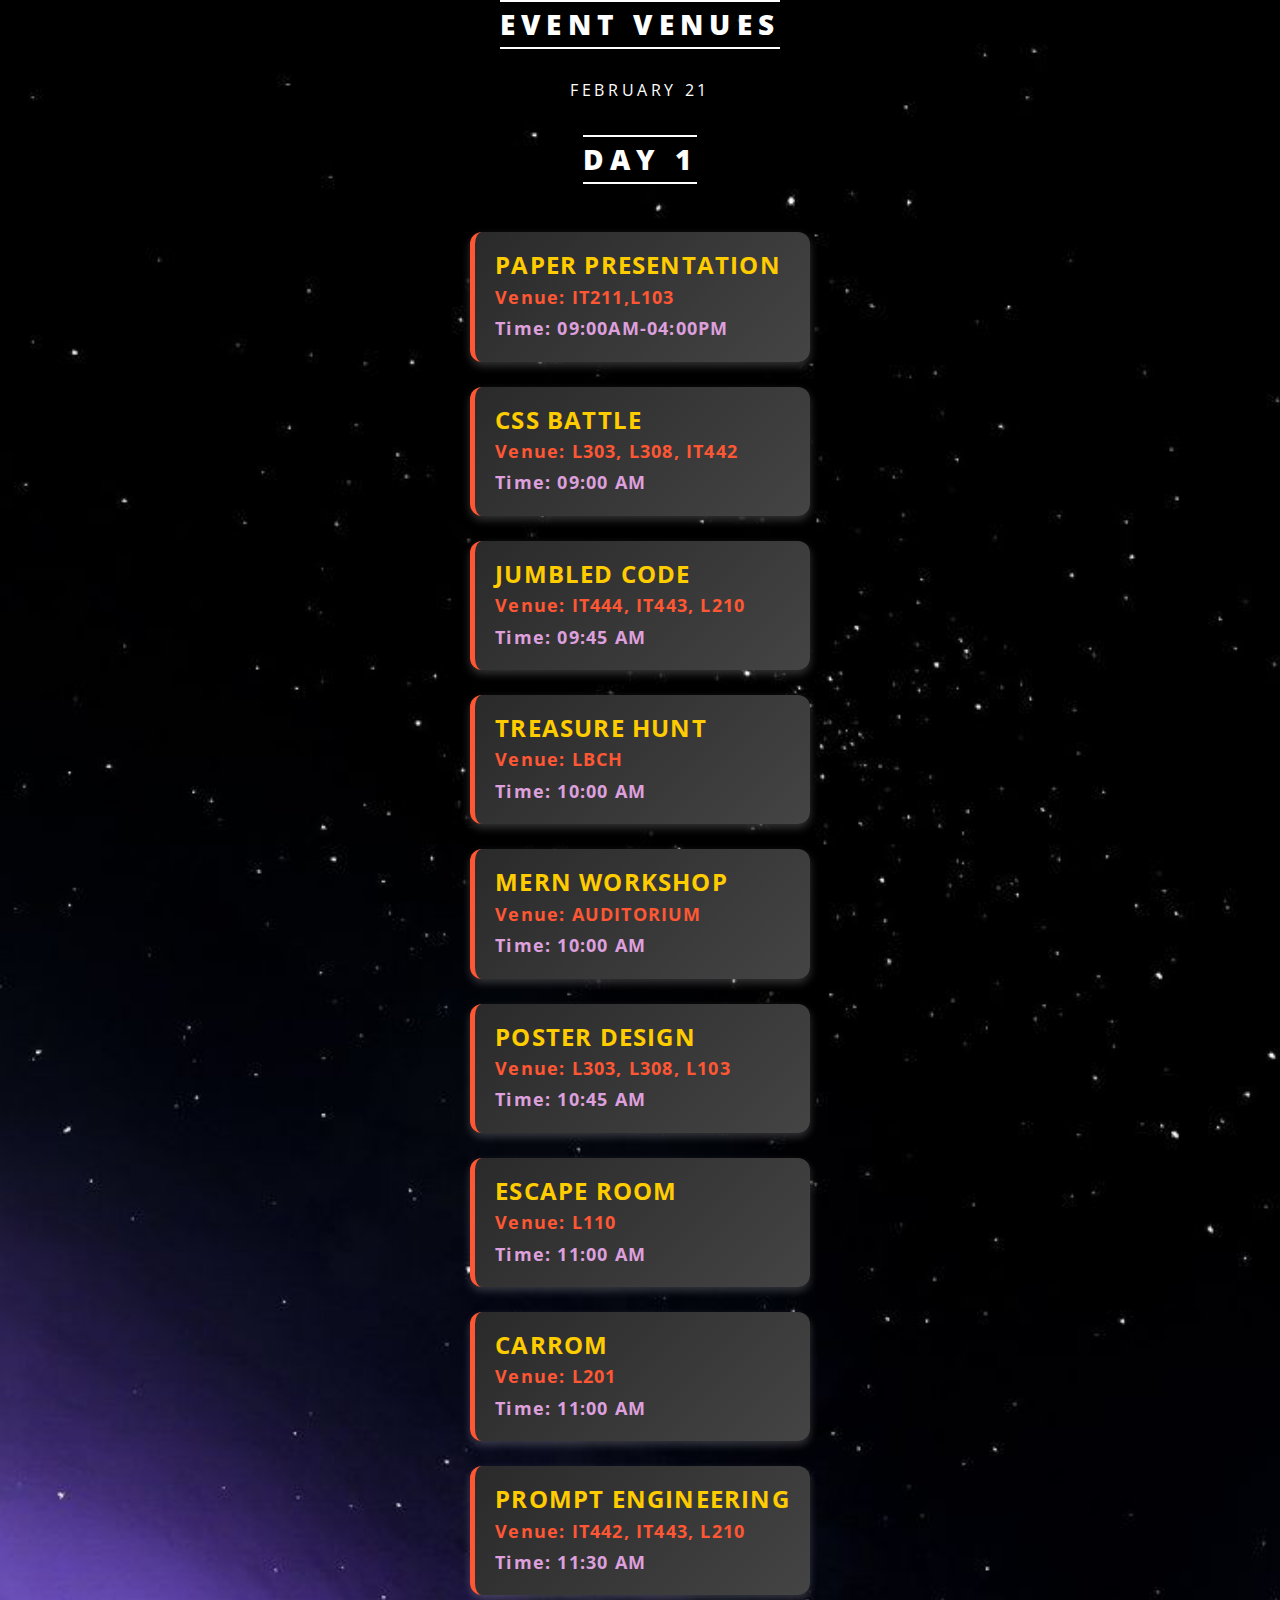
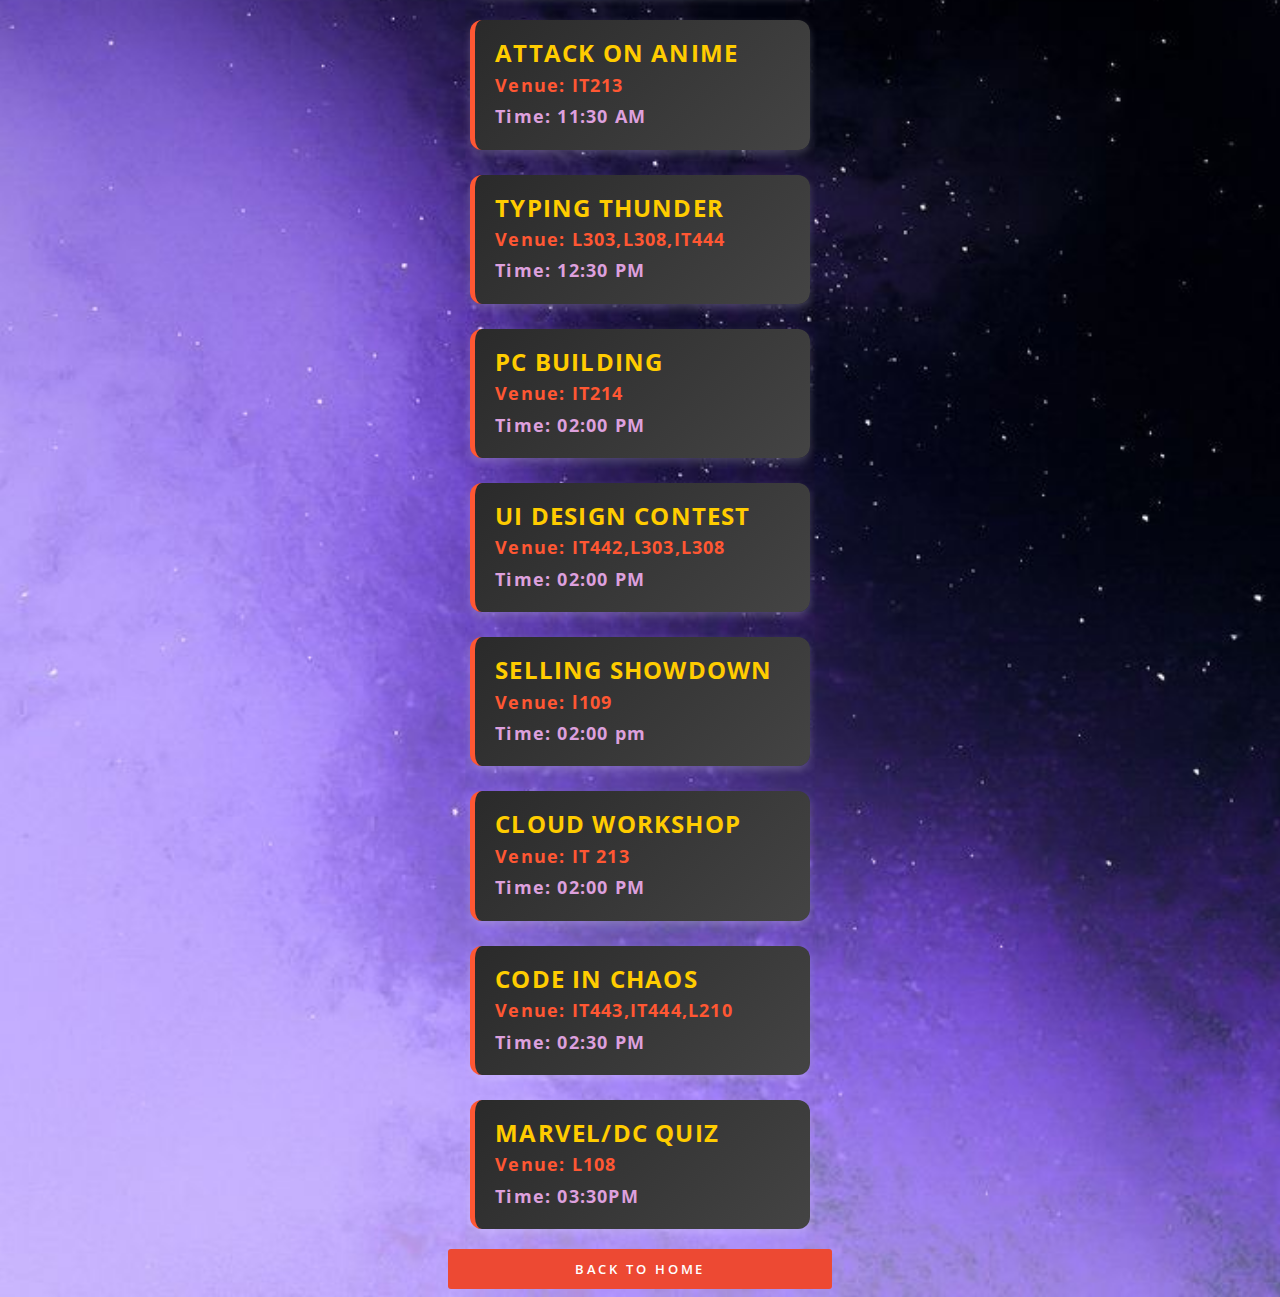
<file: day1.html>
<!DOCTYPE HTML>
<html>
<head>
    <title>Day Venues</title>
    <meta charset="utf-8" />
    <meta name="viewport" content="width=device-width, initial-scale=1, user-scalable=no" />
    <link rel="stylesheet" href="https://cdnjs.cloudflare.com/ajax/libs/font-awesome/6.4.2/css/all.min.css">
    <link rel="stylesheet" href="assets/css/main.css" />
    <noscript><link rel="stylesheet" href="assets/css/noscript.css" /></noscript>
    
    <style>
        /* Center the event list */
        .container {
            max-width: 800px;
            margin: auto;
            padding: 20px;
            text-align: center;
        }

        .event-list {
            display: flex;
            flex-direction: column;
            gap: 25px;
        }

        /* Event Card */
        .event-card {
            background: linear-gradient(135deg, #2a2a2a, #444);
            padding: 15px;
            border-radius: 12px;
            box-shadow: 0 4px 8px rgba(255, 255, 255, 0.2);
            transition: transform 0.3s ease, box-shadow 0.3s ease;
            text-align: left;
            color: white;
            display: flex;
            flex-direction: column;
            align-items: flex-start;
            border-left: 5px solid #ff5733;
            padding: 20px;
            font-size: 20px;
            font-weight: bold;
        }

        /* Hover Effect */
        .event-card:hover {
            transform: scale(1.05);
            box-shadow: 0 8px 16px rgba(255, 255, 255, 0.4);
        }

        /* Event Name */
        .event-name {
            font-size: 24px;
            font-weight: bold;
            color: #ffcc00;
            text-transform: uppercase;
        }

        /* Venue */
        .event-venue {
            font-size: 18px;
            color: #ff5733;
            margin-top: 5px;
        }
        .event-time {
            font-size: 18px;
            color: plum;
            margin-top: 5px;
        }
    </style>
</head>
<body class="landing is-preload">
    
    <!-- Banner -->
    <section id="banner">
        <div class="inner">
            <h2>Event Venues</h2>
            <p>February 21</p>
        </div>
        <div class="inner">
            <header>
                <h2>Day 1</h2>
            </header>
        </div>

        <!-- Beautiful Event List -->
        <div class="container">
            <div id="event-list" class="event-list"></div>
        </div>

        <li><a href="index.html" class="button fit primary">Back to home</a></li>
    </section>

    <!-- Scripts -->
    <script src="assets/js/jquery.min.js"></script>
    <script src="assets/js/jquery.scrollex.min.js"></script>
    <script src="assets/js/jquery.scrolly.min.js"></script>
    <script src="assets/js/browser.min.js"></script>
    <script src="assets/js/breakpoints.min.js"></script>
    <script src="assets/js/util.js"></script>
    <script src="assets/js/main.js"></script>

    <script>
        fetch('events.json')
            .then(response => response.json())
            .then(data => {
                let eventList = document.getElementById("event-list");

                // Loop through events and create beautiful cards
                data.day1.events.forEach(event => {
                    let eventCard = document.createElement("div");
                    eventCard.classList.add("event-card");

                    eventCard.innerHTML = `
                        <div class="event-name">${event.name}</div>
                        <div class="event-venue">Venue: ${event.venue}</div>
                        <div class="event-time">Time: ${event.time}</div>
                    `;

                    eventList.appendChild(eventCard);
                });
            })
            .catch(error => console.error("Error loading events:", error));
    </script>

</body>
</html>
</file>
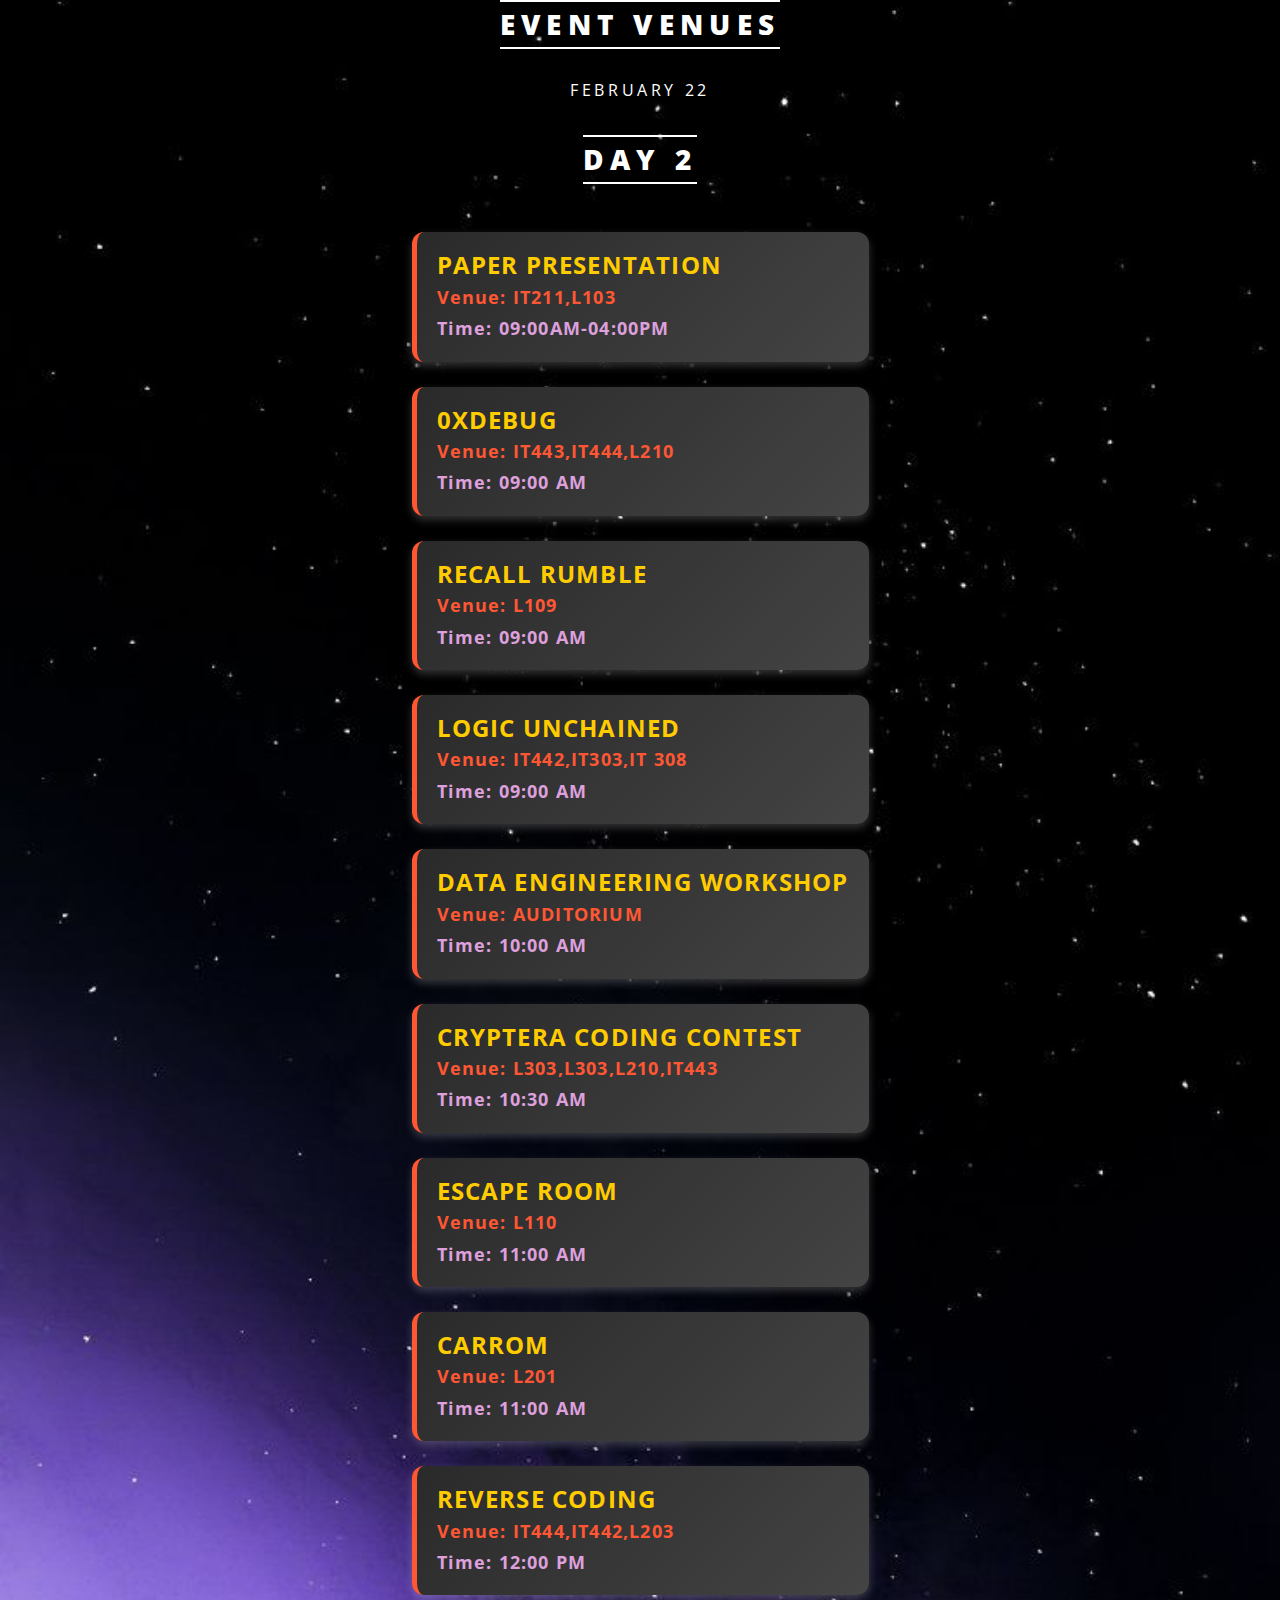
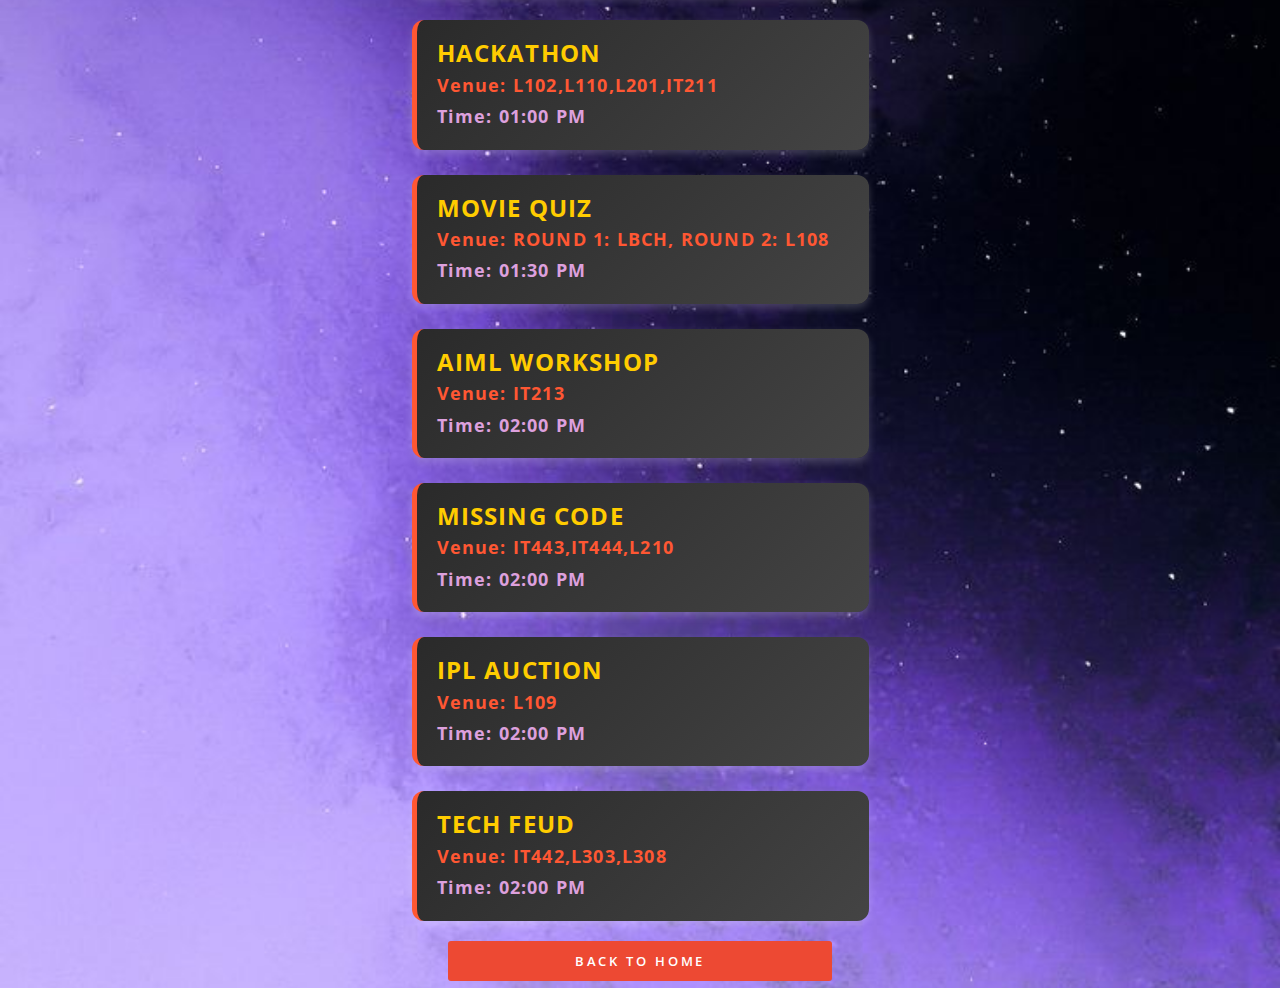
<file: day2.html>
<!DOCTYPE HTML>
<html>
<head>
    <title>Day Venues</title>
    <meta charset="utf-8" />
    <meta name="viewport" content="width=device-width, initial-scale=1, user-scalable=no" />
    <link rel="stylesheet" href="https://cdnjs.cloudflare.com/ajax/libs/font-awesome/6.4.2/css/all.min.css">
    <link rel="stylesheet" href="assets/css/main.css" />
    <noscript><link rel="stylesheet" href="assets/css/noscript.css" /></noscript>
    
    <style>
        /* Center the event list */
        .container {
            max-width: 800px;
            margin: auto;
            padding: 20px;
            text-align: center;
        }

        .event-list {
            display: flex;
            flex-direction: column;
            gap: 25px;
        }

        /* Event Card */
        .event-card {
            background: linear-gradient(135deg, #2a2a2a, #444);
            padding: 15px;
            border-radius: 12px;
            box-shadow: 0 4px 8px rgba(255, 255, 255, 0.2);
            transition: transform 0.3s ease, box-shadow 0.3s ease;
            text-align: left;
            color: white;
            display: flex;
            flex-direction: column;
            align-items: flex-start;
            border-left: 5px solid #ff5733;
            padding: 20px;
            font-size: 20px;
            font-weight: bold;
        }

        /* Hover Effect */
        .event-card:hover {
            transform: scale(1.05);
            box-shadow: 0 8px 16px rgba(255, 255, 255, 0.4);
        }

        /* Event Name */
        .event-name {
            font-size: 24px;
            font-weight: bold;
            color: #ffcc00;
            text-transform: uppercase;
        }

        /* Venue */
        .event-venue {
            font-size: 18px;
            color: #ff5733;
            margin-top: 5px;
        }
        .event-time {
            font-size: 18px;
            color: plum;
            margin-top: 5px;
        }
    </style>
</head>
<body class="landing is-preload">
    
    <!-- Banner -->
    <section id="banner">
        <div class="inner">
            <h2>Event Venues</h2>
            <p>February 22</p>
        </div>
        <div class="inner">
            <header>
                <h2>Day 2</h2>
            </header>
        </div>

        <!-- Beautiful Event List -->
        <div class="container">
            <div id="event-list" class="event-list"></div>
        </div>

        <li><a href="index.html" class="button fit primary">Back to home</a></li>
    </section>

    <!-- Scripts -->
    <script src="assets/js/jquery.min.js"></script>
    <script src="assets/js/jquery.scrollex.min.js"></script>
    <script src="assets/js/jquery.scrolly.min.js"></script>
    <script src="assets/js/browser.min.js"></script>
    <script src="assets/js/breakpoints.min.js"></script>
    <script src="assets/js/util.js"></script>
    <script src="assets/js/main.js"></script>

    <script>
        fetch('events.json')
            .then(response => response.json())
            .then(data => {
                let eventList = document.getElementById("event-list");

                // Loop through events and create beautiful cards
                data.day2.events.forEach(event => {
                    let eventCard = document.createElement("div");
                    eventCard.classList.add("event-card");

                    eventCard.innerHTML = `
                        <div class="event-name">${event.name}</div>
                        <div class="event-venue">Venue: ${event.venue}</div>
                        <div class="event-time">Time: ${event.time}</div>
                    `;

                    eventList.appendChild(eventCard);
                });
            })
            .catch(error => console.error("Error loading events:", error));
    </script>

</body>
</html>
</file>
<file: assets/css/main.css>
@import url(fontawesome-all.min.css);
@import url("https://fonts.googleapis.com/css?family=Open+Sans:400,400italic,600,600italic,800,800italic");

/*
	Spectral by HTML5 UP
	html5up.net | @ajlkn
	Free for personal and commercial use under the CCA 3.0 license (html5up.net/license)
*/

html, body, div, span, applet, object,
iframe, h1, h2, h3, h4, h5, h6, p, blockquote,
pre, a, abbr, acronym, address, big, cite,
code, del, dfn, em, img, ins, kbd, q, s, samp,
small, strike, strong, sub, sup, tt, var, b,
u, i, center, dl, dt, dd, ol, ul, li, fieldset,
form, label, legend, table, caption, tbody,
tfoot, thead, tr, th, td, article, aside,
canvas, details, embed, figure, figcaption,
footer, header, hgroup, menu, nav, output, ruby,
section, summary, time, mark, audio, video {
	margin: 0;
	padding: 0;
	border: 0;
	font-size: 100%;
	font: inherit;
	vertical-align: baseline;}

article, aside, details, figcaption, figure,
footer, header, hgroup, menu, nav, section {
	display: block;}

body {
	line-height: 1;
}

ol, ul {
	list-style: none;
}

blockquote, q {
	quotes: none;
}

	blockquote:before, blockquote:after, q:before, q:after {
		content: '';
		content: none;
	}

table {
	border-collapse: collapse;
	border-spacing: 0;
}

body {
	background: url('../images/violet4.jpg') no-repeat center center/cover !important;
}

mark {
	background-color: transparent;
	color: inherit;
}

input::-moz-focus-inner {
	border: 0;
	padding: 0;
}

input, select, textarea {
	-moz-appearance: none;
	-webkit-appearance: none;
	-ms-appearance: none;
	appearance: none;
}

/* Basic */

	@-ms-viewport {
		width: device-width;
	}

	html {
		box-sizing: border-box;
	}

	*, *:before, *:after {
		box-sizing: inherit;
	}

	body {
		background: #2e3842;
	}

		body.is-preload *, body.is-preload *:before, body.is-preload *:after {
			-moz-animation: none !important;
			-webkit-animation: none !important;
			-ms-animation: none !important;
			animation: none !important;
			-moz-transition: none !important;
			-webkit-transition: none !important;
			-ms-transition: none !important;
			transition: none !important;
		}

	body, input, select, textarea {
		color: #fff;
		font-family: "Open Sans", Helvetica, sans-serif;
		font-size: 15pt;
		font-weight: 400;
		letter-spacing: 0.075em;
		line-height: 1.65em;
	}

		@media screen and (max-width: 1680px) {

			body, input, select, textarea {
				font-size: 13pt;
			}

		}

		@media screen and (max-width: 1280px) {

			body, input, select, textarea {
				font-size: 12pt;
			}

		}

		@media screen and (max-width: 736px) {

			body, input, select, textarea {
				font-size: 11pt;
				letter-spacing: 0.0375em;
			}

		}

	a {
		-moz-transition: color 0.2s ease, border-bottom-color 0.2s ease;
		-webkit-transition: color 0.2s ease, border-bottom-color 0.2s ease;
		-ms-transition: color 0.2s ease, border-bottom-color 0.2s ease;
		transition: color 0.2s ease, border-bottom-color 0.2s ease;
		border-bottom: dotted 1px;
		color: inherit;
		text-decoration: none;
	}

		a:hover {
			border-bottom-color: transparent;
		}

	strong, b {
		color: #fff;
		font-weight: 600;
	}

	em, i {
		font-style: italic;
	}

	p {
		margin: 0 0 2em 0;
	}

	h1, h2, h3, h4, h5, h6 {
		color: #fff;
		font-weight: 800;
		letter-spacing: 0.225em;
		line-height: 1em;
		margin: 0 0 1em 0;
		text-transform: uppercase;
	}

		h1 a, h2 a, h3 a, h4 a, h5 a, h6 a {
			color: inherit;
			text-decoration: none;
		}

	h2 {
		font-size: 1.35em;
		line-height: 1.75em;
	}

		@media screen and (max-width: 736px) {

			h2 {
				font-size: 1.1em;
				line-height: 1.65em;
			}

		}

	h3 {
		font-size: 1.15em;
		line-height: 1.75em;
	}

		@media screen and (max-width: 736px) {

			h3 {
				font-size: 1em;
				line-height: 1.65em;
			}

		}

	h4 {
		font-size: 1em;
		line-height: 1.5em;
	}

	h5 {
		font-size: 0.8em;
		line-height: 1.5em;
	}

	h6 {
		font-size: 0.7em;
		line-height: 1.5em;
	}

	sub {
		font-size: 0.8em;
		position: relative;
		top: 0.5em;
	}

	sup {
		font-size: 0.8em;
		position: relative;
		top: -0.5em;
	}

	hr {
		border: 0;
		border-bottom: solid 2px #fff;
		margin: 3em 0;
	}

		hr.major {
			margin: 4.5em 0;
		}

	blockquote {
		border-left: solid 4px #fff;
		font-style: italic;
		margin: 0 0 2em 0;
		padding: 0.5em 0 0.5em 2em;
	}

	code {
		background: rgba(144, 144, 144, 0.25);
		border-radius: 3px;
		font-family: "Courier New", monospace;
		font-size: 0.9em;
		letter-spacing: 0;
		margin: 0 0.25em;
		padding: 0.25em 0.65em;
	}

	pre {
		-webkit-overflow-scrolling: touch;
		font-family: "Courier New", monospace;
		font-size: 0.9em;
		margin: 0 0 2em 0;
	}

		pre code {
			display: block;
			line-height: 1.75em;
			padding: 1em 1.5em;
			overflow-x: auto;
		}

	.align-left {
		text-align: left;
	}

	.align-center {
		text-align: center;
	}

	.align-right {
		text-align: right;
	}



/* Icon */

	.icon {
		text-decoration: none;
		border-bottom: none;
		position: relative;
	}

		.icon:before {
			-moz-osx-font-smoothing: grayscale;
			-webkit-font-smoothing: antialiased;
			display: inline-block;
			font-style: normal;
			font-variant: normal;
			text-rendering: auto;
			line-height: 1;
			text-transform: none !important;
			font-family: 'Font Awesome 5 Free';
			font-weight: 400;
		}

		.icon > .label {
			display: none;
		}

		.icon:before {
			line-height: inherit;
		}

		.icon.solid:before {
			font-weight: 900;
		}

		.icon.brands:before {
			font-family: 'Font Awesome 5 Brands';
		}

		.icon.major {
			-moz-transform: rotate(-45deg);
			-webkit-transform: rotate(-45deg);
			-ms-transform: rotate(-45deg);
			transform: rotate(-45deg);
			border-radius: 3px;
			border: solid 2px #fff;
			display: inline-block;
			font-size: 1.35em;
			height: calc(3em + 2px);
			line-height: 3em;
			text-align: center;
			width: calc(3em + 2px);
		}

			.icon.major:before {
				-moz-transform: rotate(45deg);
				-webkit-transform: rotate(45deg);
				-ms-transform: rotate(45deg);
				transform: rotate(45deg);
				display: inline-block;
				font-size: 1.5em;
			}

			@media screen and (max-width: 736px) {

				.icon.major {
					font-size: 1em;
				}

			}

		.icon.style1 {
			color: #00ffcc;
		}

		.icon.style2 {
			color: #00f0ff;
		}

		.icon.style3 {
			color: #76ddff;
		}

/* Image */

	.image {
		border-radius: 3px;
		border: 0;
		display: inline-block;
		position: relative;
	}

		.image img {
			border-radius: 3px;
			display: block;
		}

		.image.left {
			float: left;
			margin: 0 2em 2em 0;
			top: 0.25em;
		}

		.image.right {
			float: right;
			margin: 0 0 2em 2em;
			top: 0.25em;
		}

		.image.left, .image.right {
			max-width: 40%;
		}

			.image.left img, .image.right img {
				width: 100%;
			}

		.image.fit {
			display: block;
			margin: 0 0 2em 0;
			width: 100%;
		}

			.image.fit img {
				width: 100%;
			}

			.actions.stacked li {
				margin-bottom: 20px; 
		}
		
/* Icon */

.icon {
	text-decoration: none;
	border-bottom: none;
	position: relative;
}

	.icon:before {
		-moz-osx-font-smoothing: grayscale;
		-webkit-font-smoothing: antialiased;
		display: inline-block;
		font-style: normal;
		font-variant: normal;
		text-rendering: auto;
		line-height: 1;
		text-transform: none !important;
		font-family: 'Font Awesome 5 Free';
		font-weight: 400;
	}

	.icon > .label {
		display: none;
	}

	.icon:before {
		line-height: inherit;
	}

	.icon.solid:before {
		font-weight: 900;
	}

	.icon.brands:before {
		font-family: 'Font Awesome 5 Brands';
	}

	.icon.major {
		-moz-transform: rotate(-45deg);
		-webkit-transform: rotate(-45deg);
		-ms-transform: rotate(-45deg);
		transform: rotate(-45deg);
		border-radius: 3px;
		border: solid 2px #fff;
		display: inline-block;
		font-size: 1.35em;
		height: calc(3em + 2px);
		line-height: 3em;
		text-align: center;
		width: calc(3em + 2px);
	}

		.icon.major:before {
			-moz-transform: rotate(45deg);
			-webkit-transform: rotate(45deg);
			-ms-transform: rotate(45deg);
			transform: rotate(45deg);
			display: inline-block;
			font-size: 1.5em;
		}

		@media screen and (max-width: 736px) {

			.icon.major {
				font-size: 1em;
			}

		}

	.icon.style1 {
		color: #00ffcc;
	}

	.icon.style2 {
		color: #00f0ff;
	}

	.icon.style3 {
		color: #76ddff;
	}

/* Icons */

	ul.icons {
		cursor: default;
		list-style: none;
		padding-left: 0;
	}

		ul.icons li {
			display: inline-block;
			padding: 0 1em 0 0;
		}

			ul.icons li:last-child {
				padding-right: 0 !important;
			}

		ul.icons.major {
			padding: 1em 0;
		}

			ul.icons.major li {
				padding-right: 3.5em;
			}

				@media screen and (max-width: 736px) {

					ul.icons.major li {
						padding: 0 1em !important;
					}

				}



/* Button */

	input[type="submit"],
	input[type="reset"],
	input[type="button"],
	button,
	.button {
		-moz-appearance: none;
		-webkit-appearance: none;
		-ms-appearance: none;
		appearance: none;
		-moz-transition: background-color 0.2s ease-in-out, color 0.2s ease-in-out;
		-webkit-transition: background-color 0.2s ease-in-out, color 0.2s ease-in-out;
		-ms-transition: background-color 0.2s ease-in-out, color 0.2s ease-in-out;
		transition: background-color 0.2s ease-in-out, color 0.2s ease-in-out;
		background-color: transparent;
		border-radius: 3px;
		border: 0;
		box-shadow: inset 0 0 0 2px #fff;
		color: #fff;
		cursor: pointer;
		display: inline-block;
		font-size: 0.8em;
		font-weight: 600;
		height: 3.125em;
		letter-spacing: 0.225em;
		line-height: 3.125em;
		max-width: 30em;
		padding: 0 2.75em;
		text-align: center;
		text-decoration: none;
		text-transform: uppercase;
		white-space: nowrap;
		overflow: hidden;
		text-overflow: ellipsis;
	}

		input[type="submit"]:hover,
		input[type="reset"]:hover,
		input[type="button"]:hover,
		button:hover,
		.button:hover {
			background-color: rgba(144, 144, 144, 0.25);
		}

		input[type="submit"]:active,
		input[type="reset"]:active,
		input[type="button"]:active,
		button:active,
		.button:active {
			background-color: rgba(144, 144, 144, 0.5);
		}

		input[type="submit"].icon:before,
		input[type="reset"].icon:before,
		input[type="button"].icon:before,
		button.icon:before,
		.button.icon:before {
			margin-right: 0.5em;
		}

		input[type="submit"].fit,
		input[type="reset"].fit,
		input[type="button"].fit,
		button.fit,
		.button.fit {
			width: 100%;
		}

		input[type="submit"].small,
		input[type="reset"].small,
		input[type="button"].small,
		button.small,
		.button.small {
			font-size: 0.8em;
		}

		input[type="submit"].large,
		input[type="reset"].large,
		input[type="button"].large,
		button.large,
		.button.large {
			font-size: 1.35em;
		}

		input[type="submit"].primary,
		input[type="reset"].primary,
		input[type="button"].primary,
		button.primary,
		.button.primary {
			background-color: #ed4933;
			box-shadow: none !important;
			color: #ffffff !important;
		}

			input[type="submit"].primary:hover,
			input[type="reset"].primary:hover,
			input[type="button"].primary:hover,
			button.primary:hover,
			.button.primary:hover {
				background-color: #ef5e4a !important;
			}

			input[type="submit"].primary:active,
			input[type="reset"].primary:active,
			input[type="button"].primary:active,
			button.primary:active,
			.button.primary:active {
				background-color: #eb341c !important;
			}

		input[type="submit"].disabled, input[type="submit"]:disabled,
		input[type="reset"].disabled,
		input[type="reset"]:disabled,
		input[type="button"].disabled,
		input[type="button"]:disabled,
		button.disabled,
		button:disabled,
		.button.disabled,
		.button:disabled {
			pointer-events: none;
			opacity: 0.25;
		}

		@media screen and (max-width: 736px) {

			input[type="submit"],
			input[type="reset"],
			input[type="button"],
			button,
			.button {
				height: 3.75em;
				line-height: 3.75em;
			}

		}



	#banner {

		display: -moz-flex;
		display: -webkit-flex;
		display: -ms-flex;
		display: flex;
		-moz-flex-direction: column;
		-webkit-flex-direction: column;
		-ms-flex-direction: column;
		flex-direction: column;
		-moz-justify-content: center;
		-webkit-justify-content: center;
		-ms-justify-content: center;
		justify-content: center;
		cursor: default;
		height: 100%;
		min-height: 35em;
		overflow: hidden;
		position: relative;
		text-align: center;
	}

		#banner h2 {
			-moz-transform: scale(1);
			-webkit-transform: scale(1);
			-ms-transform: scale(1);
			transform: scale(1);
			-moz-transition: -moz-transform 0.5s ease, opacity 0.5s ease;
			-webkit-transition: -webkit-transform 0.5s ease, opacity 0.5s ease;
			-ms-transition: -ms-transform 0.5s ease, opacity 0.5s ease;
			transition: transform 0.5s ease, opacity 0.5s ease;
			display: inline-block;
			font-size: 1.75em;
			opacity: 1;

			position: relative;
			z-index: 1;
		}

			#banner h2:before, #banner h2:after {
				-moz-transition: width 0.85s ease;
				-webkit-transition: width 0.85s ease;
				-ms-transition: width 0.85s ease;
				transition: width 0.85s ease;
				-moz-transition-delay: 0.25s;
				-webkit-transition-delay: 0.25s;
				-ms-transition-delay: 0.25s;
				transition-delay: 0.25s;
				background: #fff;
				content: '';
				display: block;
				height: 2px;
				position: absolute;
				width: 100%;
			}

			#banner h2:before {
				top: 0;
				left: 0;
			}

			#banner h2:after {
				bottom: 0;
				right: 0;
			}

		#banner p {
			letter-spacing: 0.225em;
			text-transform: uppercase;
		}

			#banner p a {
				color: inherit;
			}

		#banner .more {
			-moz-transition: -moz-transform 0.75s ease, opacity 0.75s ease;
			-webkit-transition: -webkit-transform 0.75s ease, opacity 0.75s ease;
			-ms-transition: -ms-transform 0.75s ease, opacity 0.75s ease;
			transition: transform 0.75s ease, opacity 0.75s ease;
			-moz-transition-delay: 3.5s;
			-webkit-transition-delay: 3.5s;
			-ms-transition-delay: 3.5s;
			transition-delay: 3.5s;
			-moz-transform: translateY(0);
			-webkit-transform: translateY(0);
			-ms-transform: translateY(0);
			transform: translateY(0);
			border: none;
			bottom: 0;
			color: inherit;
			font-size: 0.8em;
			height: 8.5em;
			left: 50%;
			letter-spacing: 0.225em;
			margin-left: -8.5em;
			opacity: 1;
			outline: 0;
			padding-left: 0.225em;
			position: absolute;
			text-align: center;
			text-transform: uppercase;
			width: 16em;
			z-index: 1;
		}

			#banner .more:after {
				background-image: url("images/arrow.svg");
				background-position: center;
				background-repeat: no-repeat;
				background-size: contain;
				bottom: 4em;
				content: '';
				display: block;
				height: 1.5em;
				left: 50%;
				margin: 0 0 0 -0.75em;
				position: absolute;
				width: 1.5em;
			}

		#banner:after {
			pointer-events: none;
			-moz-transition: opacity 3s ease-in-out;
			-webkit-transition: opacity 3s ease-in-out;
			-ms-transition: opacity 3s ease-in-out;
			transition: opacity 3s ease-in-out;
			-moz-transition-delay: 1.25s;
			-webkit-transition-delay: 1.25s;
			-ms-transition-delay: 1.25s;
			transition-delay: 1.25s;
			content: '';
			background: #2e3842;
			display: block;
			width: 100%;
			height: 100%;
			position: absolute;
			left: 0;
			top: 0;
			opacity: 0;
		}

		@media screen and (max-width: 736px) {

			#banner {
				padding: 7em 3em 5em 3em ;
				height: auto;
				min-height: 0;
			}

				#banner h2 {
					font-size: 1.25em;
				}

				#banner br {
					display: none;
				}

				#banner .more {
					display: none;
				}

		}

	body.is-preload #banner h2 {
		-moz-transform: scale(0.95);
		-webkit-transform: scale(0.95);
		-ms-transform: scale(0.95);
		transform: scale(0.95);
		opacity: 0;
	}

		body.is-preload #banner h2:before, body.is-preload #banner h2:after {
			width: 0;
		}

	body.is-preload #banner .more {
		-moz-transform: translateY(8.5em);
		-webkit-transform: translateY(8.5em);
		-ms-transform: translateY(8.5em);
		transform: translateY(8.5em);
		opacity: 0;
	}
</file>
